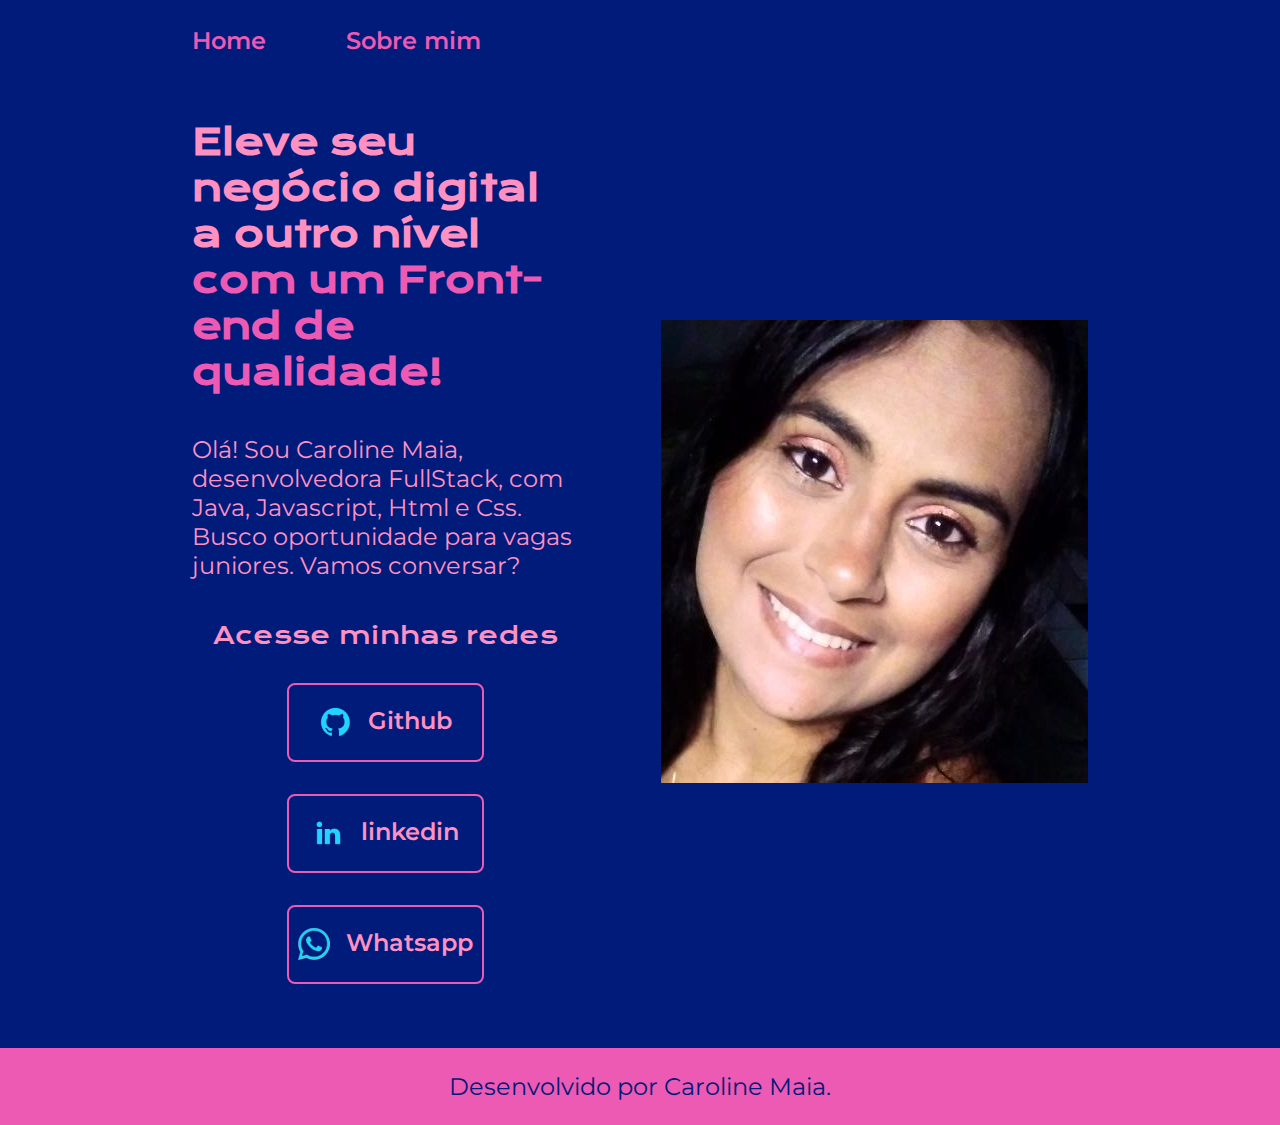
<file: index.html>
<!DOCTYPE html>
<html lang="pt-br">

<head>
    <meta charset="UTF-8">
    <meta http-equiv="X-UA-Compatible" content="IE=edge">
    <meta name="viewport" content="width=device-width, initial-scale=1.0">
    <title>Portifolio</title>
    <link rel="stylesheet" href="./styles/style.css">
</head>

<body>
    <header class="cabecalho">
        <nav class="cabecalho__menu">
            <a class="cabecalho__menu__link" href="index.html">Home</a>
            <a class="cabecalho__menu__link" href="about.html">Sobre mim</a>
        </nav>
    </header>
    <main class="apresentacao">
        <section class="apresentacao__conteudo">
            <h1 class="apresentacao__conteudo__titulo">Eleve seu negócio digital a outro nível<strong 
            class="titulo-destaque"> com um Front-end de qualidade!
            </strong></h1>
            <p class="apresentacao__conteudo__texto">Olá! Sou Caroline Maia, desenvolvedora FullStack, com Java, Javascript, Html e Css. 
                Busco oportunidade para vagas juniores. Vamos conversar? </p>
            <div class="apresentacao__links">
                <h2 class="apresentacao__links__subtitulo">Acesse minhas redes</h2>
                <a class="apresentacao__links__navegacao" href="https://github.com/Carolmsm">
                    <img src="./assets/github.png">
                    Github
                </a>
                <a class="apresentacao__links__navegacao" href="https://www.linkedin.com/in/caroline-smaia/">
                    <img src="./assets/linkedin.png">
                    linkedin
                <a class="apresentacao__links__navegacao" href="https://tinyurl.com/yw73za84">
                    <img src="./assets/whatsapp.png">
                    Whatsapp
                </a>
            </div>
        </section>
        <img class="apresentacao__imagem" src="./assets/me.jpg" alt="Foto da Joana Santos programando">
    </main>
    <footer class="rodape">
        <p>Desenvolvido por Caroline Maia.</p>
    </footer>
</body>

</html>
</file>
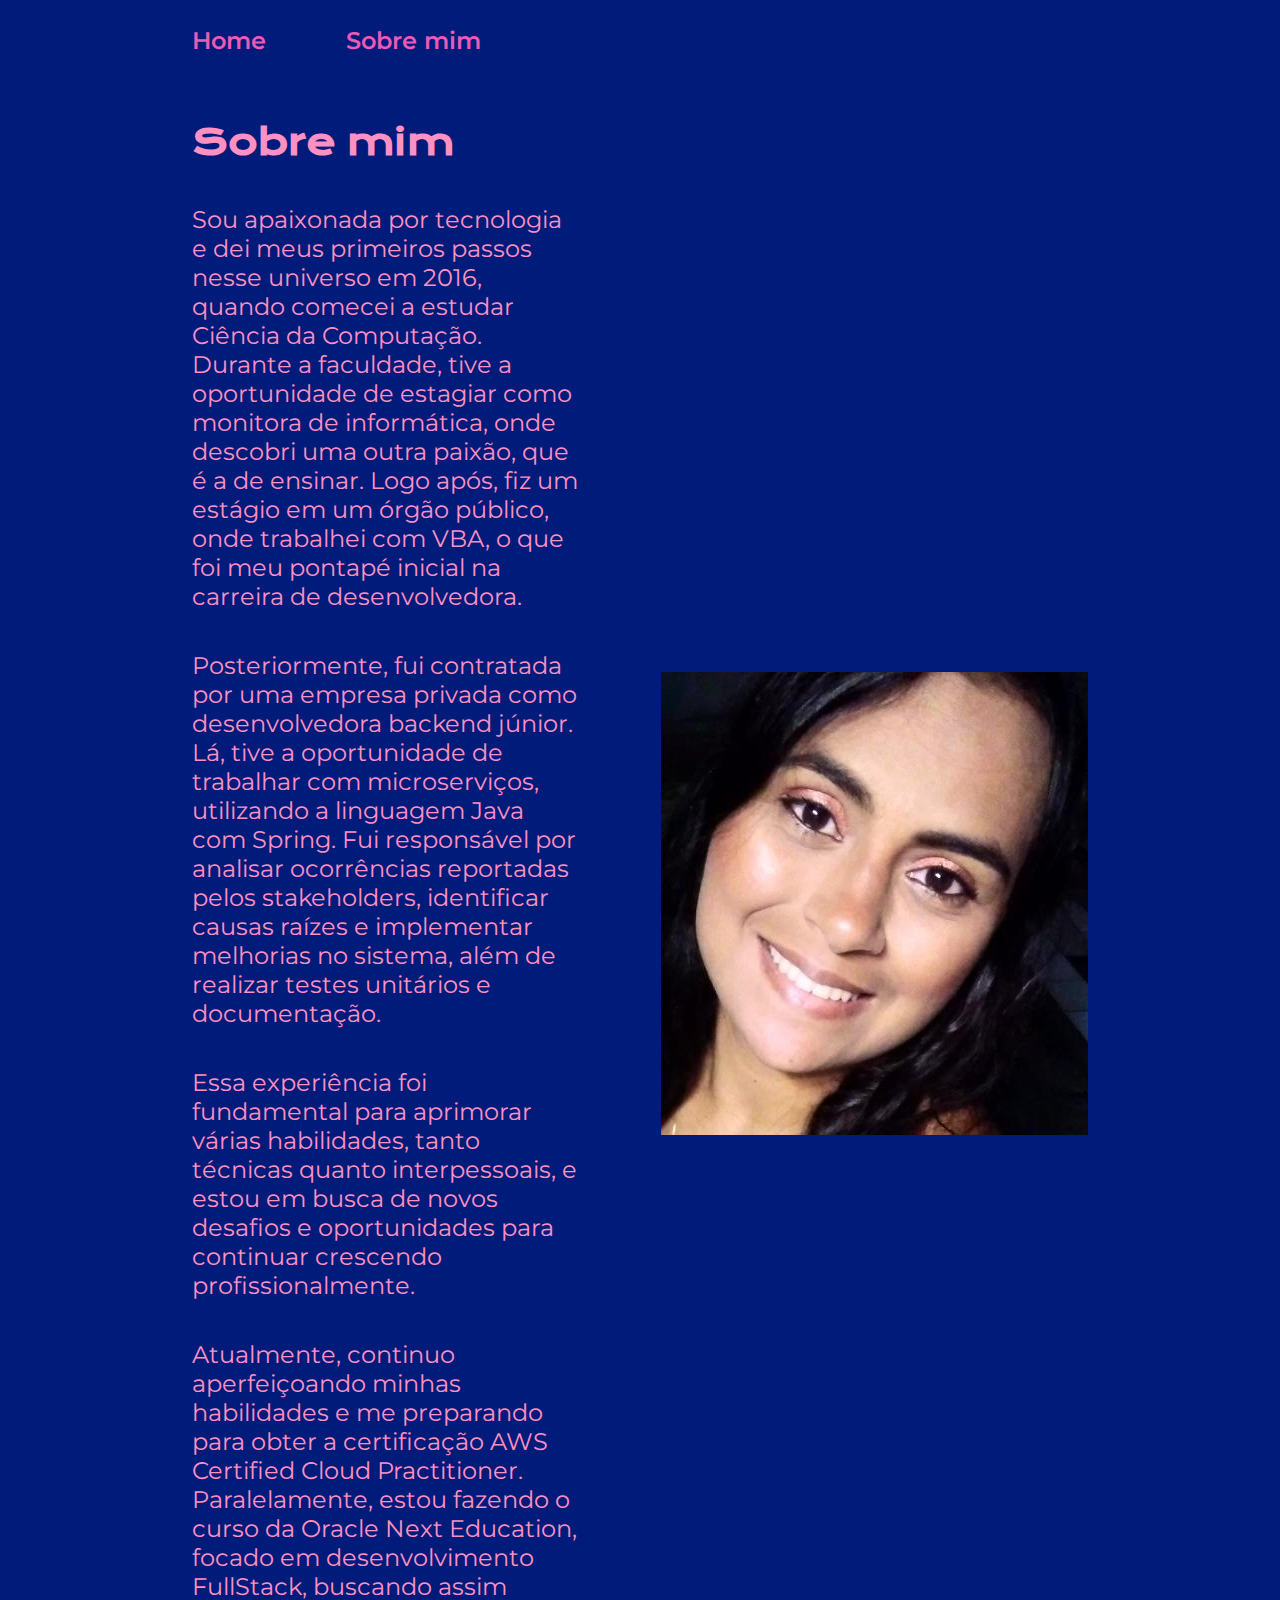
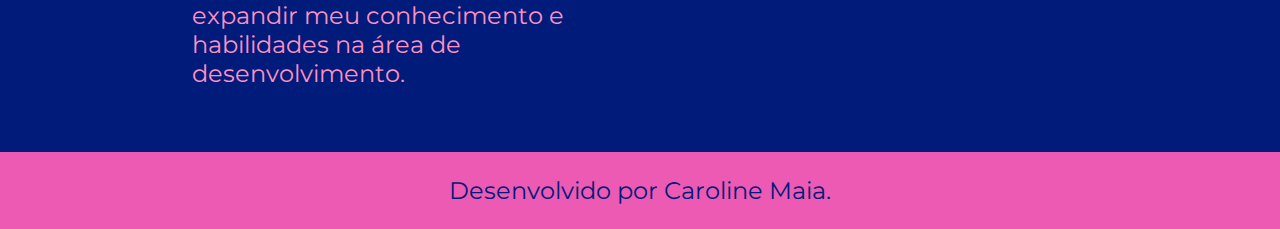
<file: about.html>
<!DOCTYPE html>
<html lang="pt-br">

<head>
    <meta charset="UTF-8">
    <meta http-equiv="X-UA-Compatible" content="IE=edge">
    <meta name="viewport" content="width=device-width, initial-scale=1.0">
    <title>Sobre mim</title>
    <link rel="stylesheet" href="./styles/style.css">
</head>

<body>
    <header class="cabecalho">
        <nav class="cabecalho__menu">
            <a class="cabecalho__menu__link" href="index.html">Home</a>
            <a class="cabecalho__menu__link" href="about.html">Sobre mim</a>
        </nav>
    </header>

    <main class="apresentacao">
        <section class="apresentacao__conteudo">
            <h1 class="apresentacao__conteudo__titulo">Sobre mim</h1>
            <p class="apresentacao__conteudo__texto">Sou apaixonada por tecnologia e dei meus primeiros passos nesse universo em 2016, 
                quando comecei a estudar Ciência da Computação. Durante a faculdade, tive a oportunidade de estagiar como monitora de informática,
                 onde descobri uma outra paixão, que é a de ensinar. Logo após, fiz um estágio em um órgão público, onde trabalhei com VBA, 
                 o que foi meu pontapé inicial na carreira de desenvolvedora.
            </p>
            <p class="apresentacao__conteudo__texto">
                Posteriormente, fui contratada por uma empresa privada como desenvolvedora backend júnior. Lá, 
                tive a oportunidade de trabalhar com microserviços, utilizando a linguagem Java com Spring. Fui responsável por analisar ocorrências reportadas pelos stakeholders,
                 identificar causas raízes e implementar melhorias no sistema, além de realizar testes unitários e documentação.
            </p>
            <p class="apresentacao__conteudo__texto">
                Essa experiência foi fundamental para aprimorar várias habilidades, tanto técnicas quanto interpessoais,
                 e estou em busca de novos desafios e oportunidades para continuar crescendo profissionalmente.
            </p>
            <p class="apresentacao__conteudo__texto">
                Atualmente, continuo aperfeiçoando minhas habilidades e me preparando para obter a certificação AWS Certified Cloud Practitioner. Paralelamente, 
                estou fazendo o curso da Oracle Next Education, focado em desenvolvimento FullStack, buscando assim expandir meu conhecimento e habilidades na área de desenvolvimento.
            </p>
        </section>
        <img class="apresentacao__imagem" src="./assets/me.jpg" alt="Foto da Joana Santos programando">
    </main>

    <footer class="rodape">
        <p>Desenvolvido por Caroline Maia.</p>
    </footer>
</body>

</html>
</file>
<file: styles/style.css>
@import url('https://fonts.googleapis.com/css2?family=Krona+One&family=Montserrat:wght@400;600&display=swap');

:root {
    --cor-primaria: #001B79;
    --cor-secundaria: #FF90C2;
    --cor-terciaria:#ED5AB3;
    --cor-hover: #1640D6;

    --fonte-primaria: 'Krona One', sans-serif;
    --fonte-secundaria: 'Montserrat', sans-serif;
}
*{
    margin: 0;
    padding: 0;
}

body{
    box-sizing: border-box;
    background-color: var(--cor-primaria);
    color: var(--cor-secundaria);
}

.cabecalho{
    padding: 2% 0% 0% 15%;
}
.cabecalho__menu{
    display: flex;
    gap: 80px;
}
.cabecalho__menu__link{
    font-family: var(--fonte-secundaria);
    font-size: 1.5rem;
    font-weight: 600;
    color: var(--cor-terciaria);
    text-decoration: none;
}
.apresentacao{
    padding: 5% 15%;
    display: flex;
    align-items: center;
    justify-content: space-between;
    gap: 82px;
}
.apresentacao__conteudo{
    width: 50%;
    display: flex;
    flex-direction: column;
    gap: 40px;
}

.apresentacao__conteudo__titulo{
    font-size: 2.25rem;
    font-family: var(--fonte-primaria);
}
.titulo-destaque{
    color: var(--cor-terciaria);
}
.apresentacao__conteudo__texto{
    font-size: 1.5rem;
    font-family: var(--fonte-secundaria);
}

.apresentacao__links{
    display: flex;
    flex-direction: column;
    justify-content: space-between;
    align-items: center;
    gap: 32px;
}
.apresentacao__links__subtitulo{
    font-family: var(--fonte-primaria);
    font-weight: 400;
    font-size: 1.5rem;
}
.apresentacao__links__navegacao{
    display: flex;
    justify-content: center;
    gap: 16px;
    border: 2px solid var(--cor-terciaria);
    width: 50%;
    text-align: center;
    border-radius: 8px;
    font-size: 1.5rem;
    font-weight: 600;
    padding: 21.5px 0;
    text-decoration: none;
    color: var(--cor-secundaria);
    font-family: var(--fonte-secundaria);
}
.apresentacao__links__navegacao:hover{
    background-color: var(--cor-hover);
}
.apresentacao__imagem{
    width: 50%;
}
.rodape{
    color: var(--cor-primaria);
    background-color: var(--cor-terciaria);
    padding: 24px;
    text-align: center;
    font-family: var(--fonte-secundaria);
    font-size: 1.5rem;
    font-weight: 400;
}

@media (max-width: 1200px) {
    .cabecalho{
         padding: 10%;  
    }
    .cabecalho__menu{
        justify-content: center;
    }
    .apresentacao{
        flex-direction: column-reverse;
        padding: 5%;
    }
    .apresentacao__conteudo{
        width: auto;
    }
}
</file>
